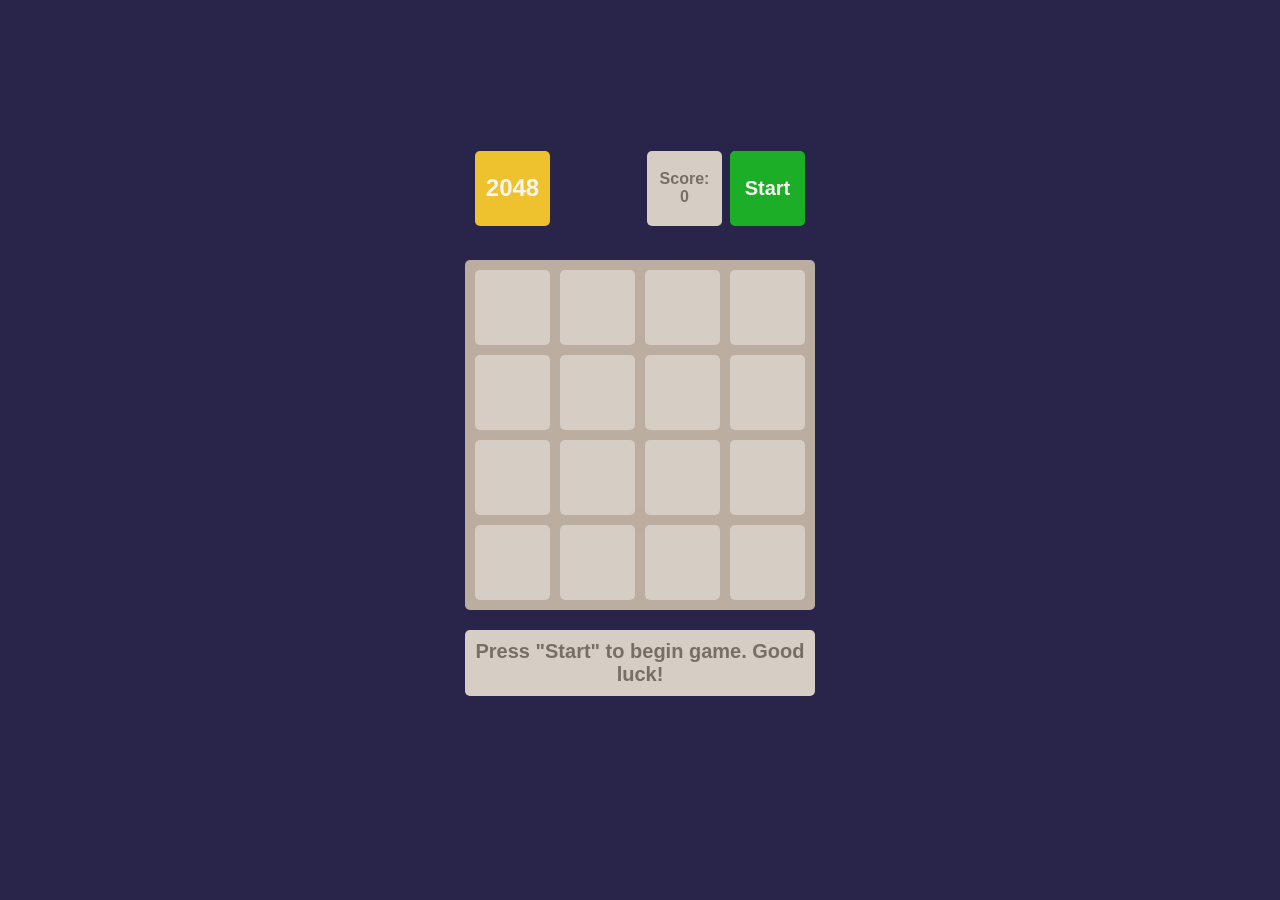
<file: index.html>
<!doctype html><html lang="en"><head><meta charset="utf-8"><meta name="viewport" content="width=device-width, initial-scale=1.0"><title>2048</title><link rel="stylesheet" href="index.a0608edb.css"></head><body> <div class="container"> <div class="game-header"> <h1>2048</h1> <div class="controls"> <p class="info"> Score: <span class="game-score">0</span> </p> <button class="button start">Start</button> </div> </div> <table class="game-field"> <tbody> <tr class="field-row"> <td class="field-cell"></td> <td class="field-cell"></td> <td class="field-cell"></td> <td class="field-cell"></td> </tr> <tr class="field-row"> <td class="field-cell"></td> <td class="field-cell"></td> <td class="field-cell"></td> <td class="field-cell"></td> </tr> <tr class="field-row"> <td class="field-cell"></td> <td class="field-cell"></td> <td class="field-cell"></td> <td class="field-cell"></td> </tr> <tr class="field-row"> <td class="field-cell"></td> <td class="field-cell"></td> <td class="field-cell"></td> <td class="field-cell"></td> </tr> </tbody> </table> <div class="message-container"> <p class="hidden message message-lose">You lose! Restart the game?</p> <p class="hidden message message-win">Winner! Congrats! You did it!</p> <p class="message message-start"> Press "Start" to begin game. Good luck! </p> </div> </div> <script type="module" src="index.c4e4f6b8.js"></script><script src="index.9e37bff9.js" nomodule defer></script> </body></html>
</file>
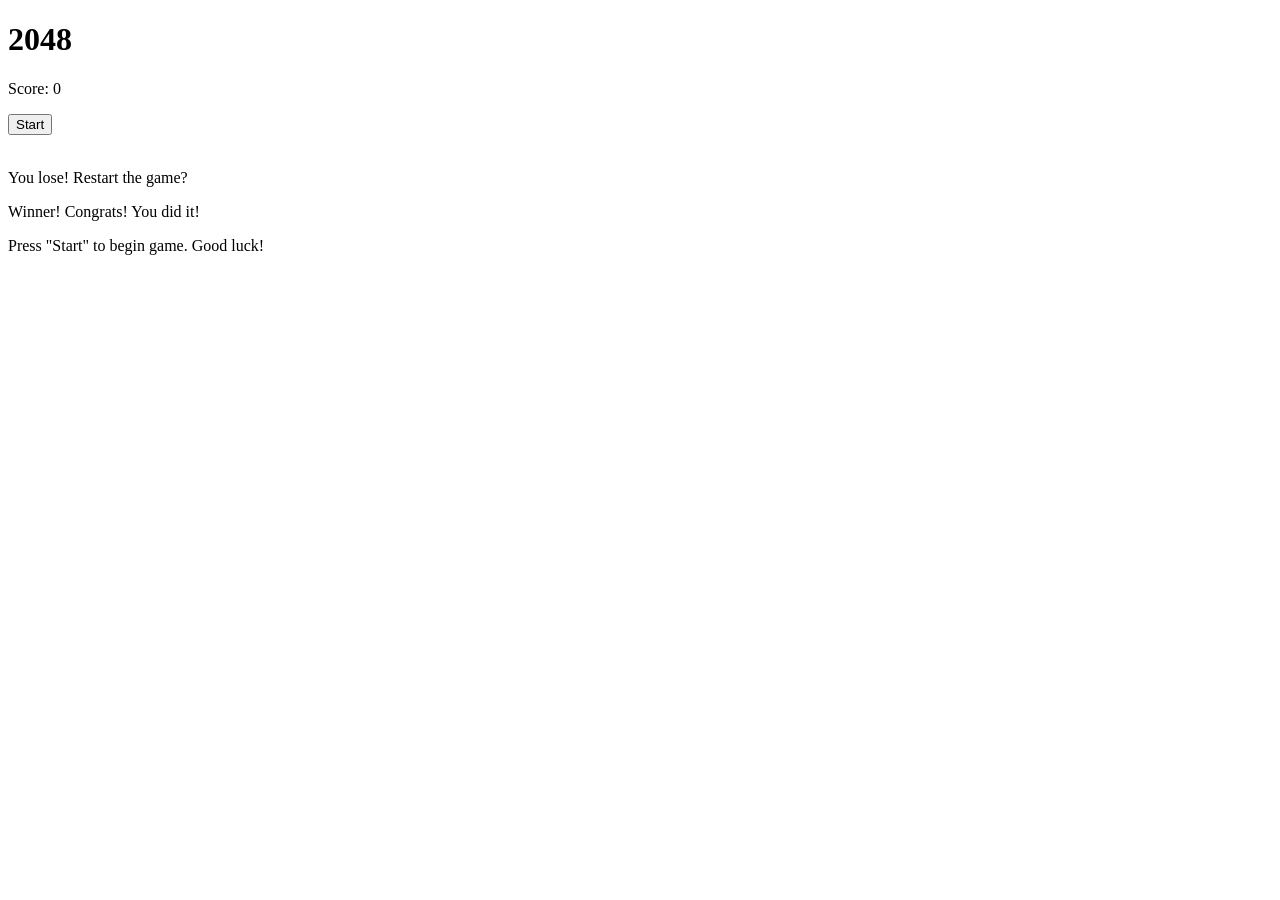
<file: src/index.html>
<!doctype html>
<html lang="en">
  <head>
    <meta charset="UTF-8" />
    <meta
      name="viewport"
      content="width=device-width, initial-scale=1.0"
    />
    <title>2048</title>
    <link
      rel="stylesheet"
      href="./styles/main.scss"
    />
  </head>
  <body>
    <div class="container">
      <div class="game-header">
        <h1>2048</h1>
        <div class="controls">
          <p class="info">
            Score:
            <span class="game-score">0</span>
          </p>
          <button class="button start">Start</button>
        </div>
      </div>

      <table class="game-field">
        <tbody>
          <tr class="field-row">
            <td class="field-cell"></td>
            <td class="field-cell"></td>
            <td class="field-cell"></td>
            <td class="field-cell"></td>
          </tr>

          <tr class="field-row">
            <td class="field-cell"></td>
            <td class="field-cell"></td>
            <td class="field-cell"></td>
            <td class="field-cell"></td>
          </tr>

          <tr class="field-row">
            <td class="field-cell"></td>
            <td class="field-cell"></td>
            <td class="field-cell"></td>
            <td class="field-cell"></td>
          </tr>

          <tr class="field-row">
            <td class="field-cell"></td>
            <td class="field-cell"></td>
            <td class="field-cell"></td>
            <td class="field-cell"></td>
          </tr>
        </tbody>
      </table>

      <div class="message-container">
        <p class="message message-lose hidden">You lose! Restart the game?</p>
        <p class="message message-win hidden">Winner! Congrats! You did it!</p>
        <p class="message message-start">
          Press "Start" to begin game. Good luck!
        </p>
      </div>
    </div>
    <script type="module" src="scripts/main.js"></script>
  </body>
</html>
</file>
<file: index.a0608edb.css>
body{background:#29254a;-ms-flex-pack:center;justify-content:center;-ms-flex-align:center;align-items:center;min-height:100vh;margin:0;font-family:sans-serif;font-size:24px;font-weight:900;display:-ms-flexbox;display:flex}.field-cell{color:#776e65;box-sizing:border-box;text-align:center;vertical-align:center;-webkit-user-select:none;-ms-user-select:none;user-select:none;background:#d6cdc4;border-radius:5px;width:75px;height:75px}.field-cell--2{background:#eee4da}.field-cell--4{background:#ede0c8}.field-cell--8{color:#f9f6f2;background:#f2b179}.field-cell--16{color:#f9f6f2;background:#f59563}.field-cell--32{color:#f9f6f2;background:#f67c5f}.field-cell--64{color:#f9f6f2;background:#f65e3b}.field-cell--128{color:#f9f6f2;background:#edcf72}.field-cell--256{color:#f9f6f2;background:#edcc61}.field-cell--512{color:#f9f6f2;background:#edc850}.field-cell--1024{color:#f9f6f2;background:#edc53f}.field-cell--2048{color:#f9f6f2;background:#edc22e}.game-field{border-spacing:10px;background:#bbada0;border-radius:5px}.game-header{box-sizing:border-box;-ms-flex-pack:justify;justify-content:space-between;width:100%;margin-bottom:24px;padding:10px;display:-ms-flexbox;display:flex}h1{color:#f9f6f2;box-sizing:border-box;background:#edc22e;border-radius:5px;-ms-flex-pack:center;justify-content:center;-ms-flex-align:center;align-items:center;width:75px;height:75px;margin:0;font-size:24px;display:-ms-flexbox;display:flex}.info{color:#776e65;box-sizing:border-box;background:#d6cdc4;border-radius:5px;-ms-flex-direction:column;flex-direction:column;-ms-flex-pack:center;justify-content:center;-ms-flex-align:center;align-items:center;width:75px;height:75px;margin:0 8px 0 0;font-size:16px;display:-ms-flexbox;display:flex}.controls{display:-ms-flexbox;display:flex}.button{cursor:pointer;color:#f9f6f2;border:none;border-radius:5px;width:75px;height:75px;font-family:sans-serif;font-size:16px;font-weight:700;transition:background .25s}.start{background:#1dae28;font-size:20px}.start:hover{background:#179921}.restart{background:#f1b2b2}.restart:hover{background:#f87474}.message{box-sizing:border-box;color:#776e65;text-align:center;background:#d6cdc4;border-radius:5px;width:100%;padding:10px;font-size:20px}.hidden{display:none}.container{-ms-flex-direction:column;flex-direction:column;-ms-flex-align:center;align-items:center;width:350px;display:-ms-flexbox;display:flex}.message-win{color:#f9f6f2;background:#edc22e}.message-container{width:100%;height:150px}
/*# sourceMappingURL=index.a0608edb.css.map */
</file>
